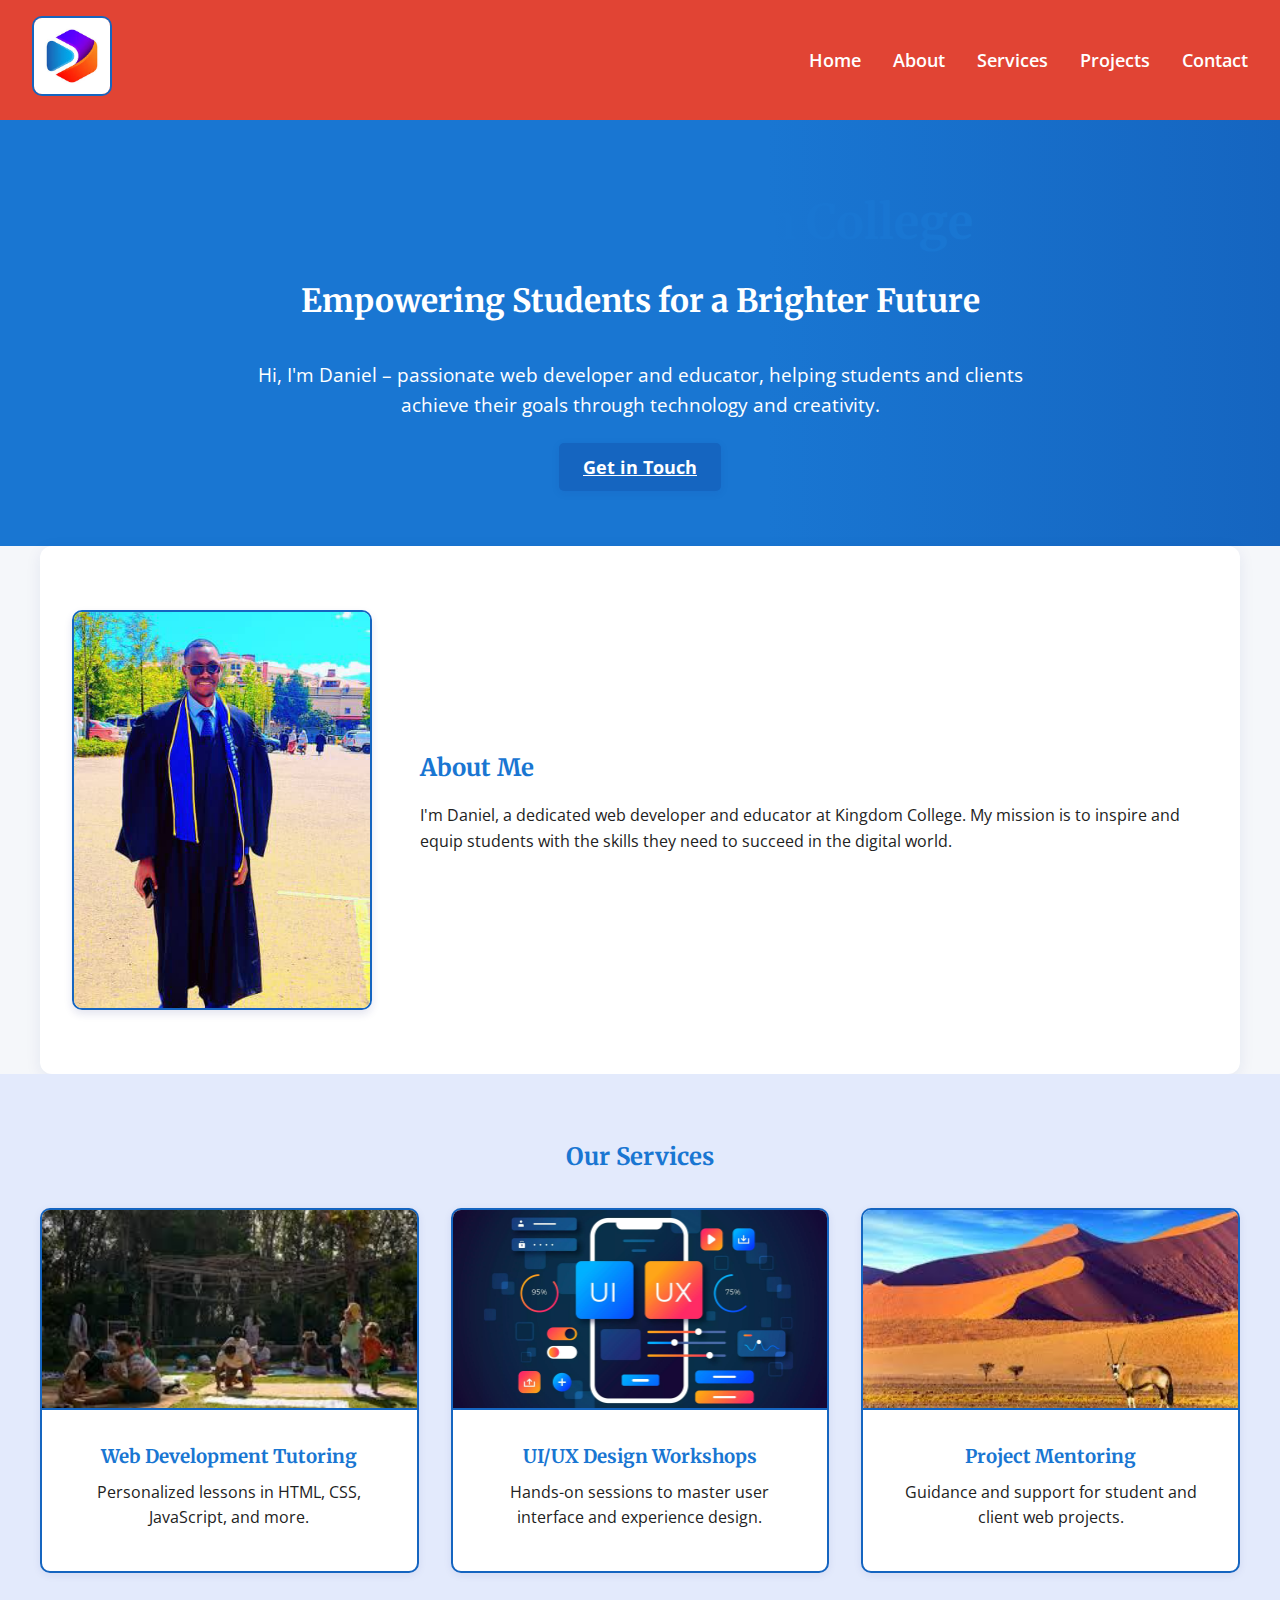
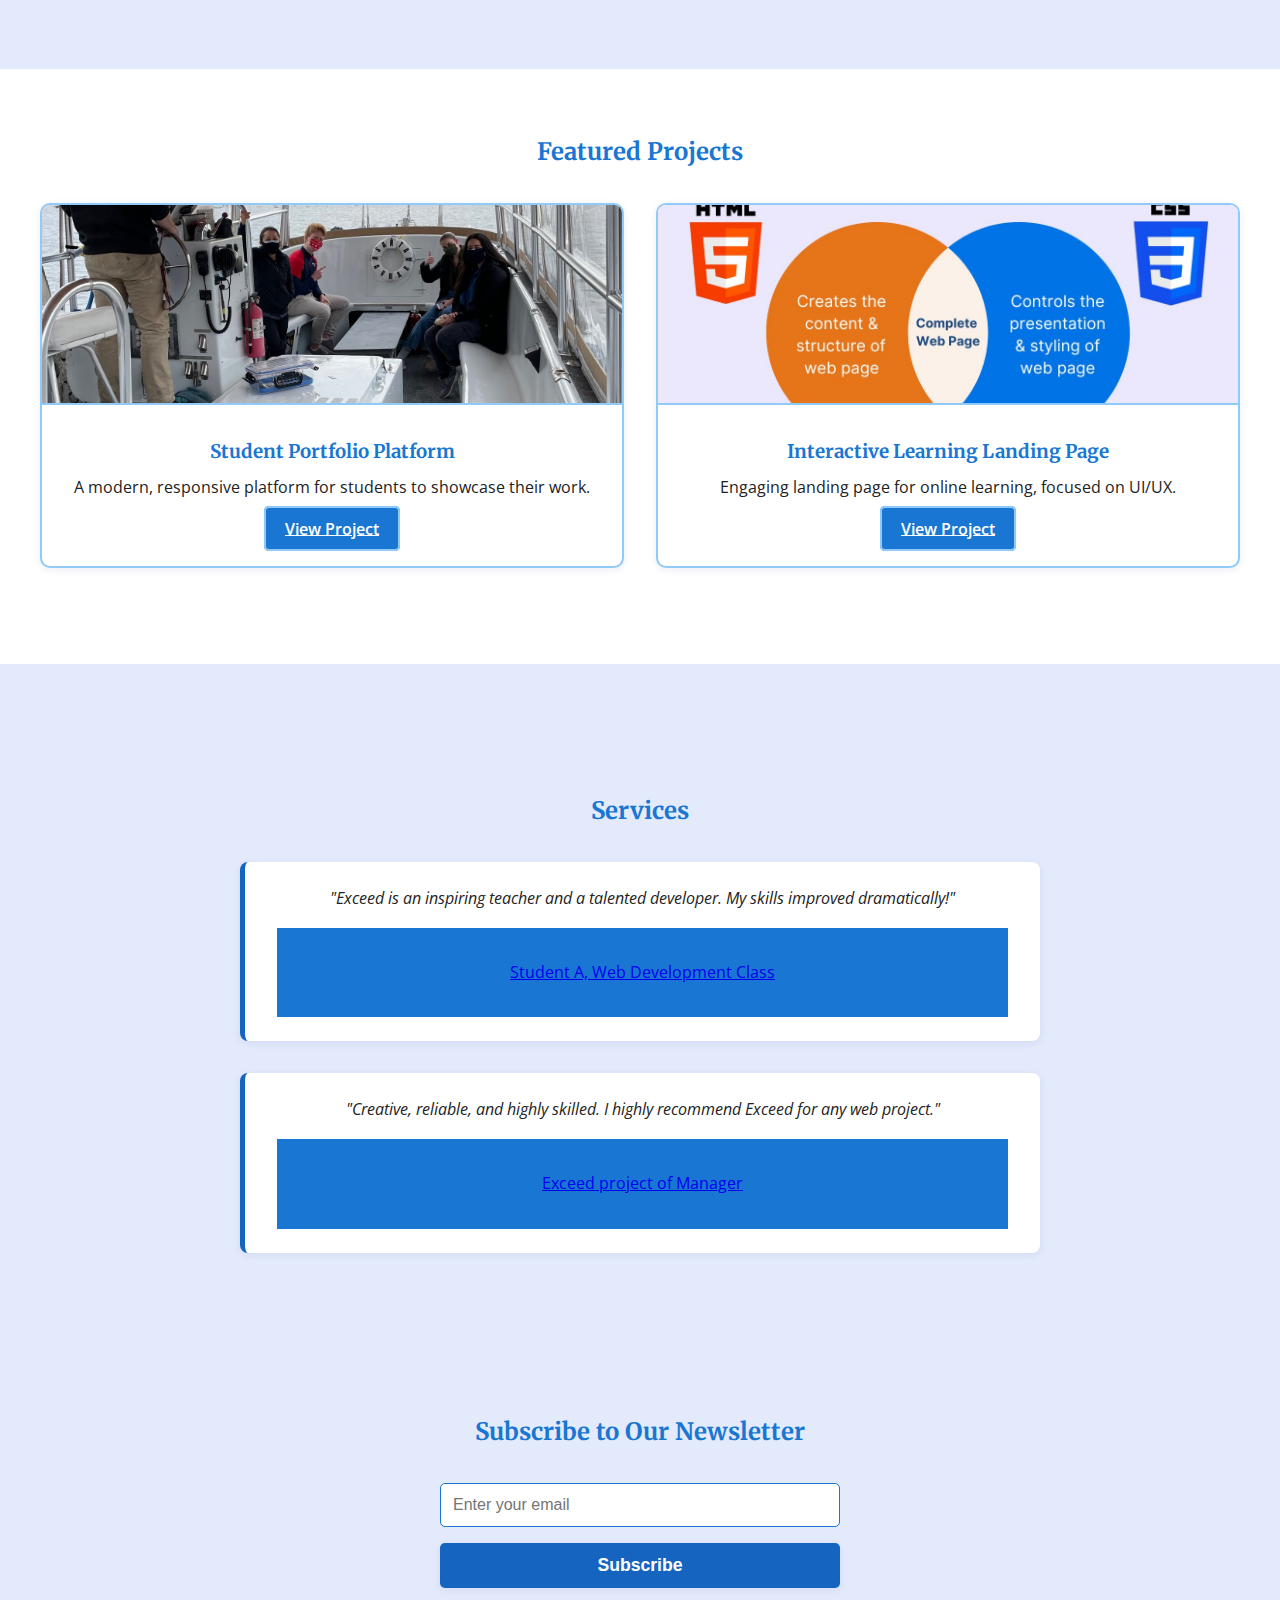
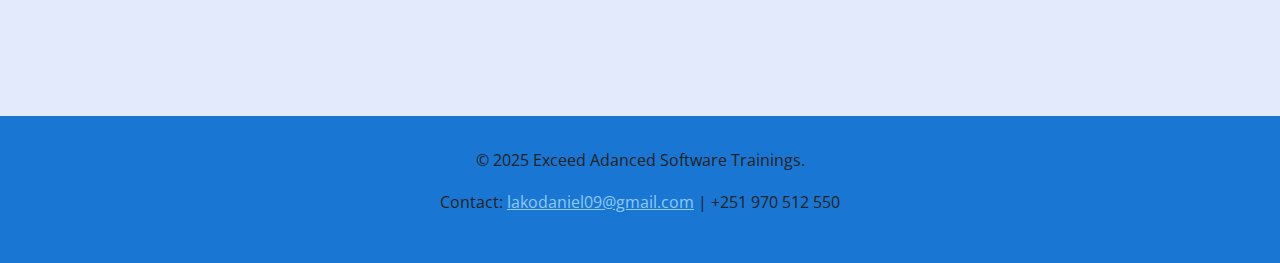
<file: index.html>
<!DOCTYPE html>
<html lang="en">
  <head>
    <meta charset="UTF-8" />
    <meta name="viewport" content="width=device-width, initial-scale=1.0" />
    <title>Exceed PLC</title>
    <link rel="stylesheet" href="css/styles.css" />
    <link rel="preconnect" href="https://fonts.googleapis.com" />
    <link rel="preconnect" href="https://fonts.gstatic.com" crossorigin />
    <link
      href="https://fonts.googleapis.com/css2?family=Merriweather:wght@700&family=Open+Sans:wght@400;600&display=swap"
      rel="stylesheet"
    />
  </head>
  <body>
    <header class="navigation">
      <div class="logo">
        <a href="index.html" aria-label="Home">
          <img
            src="images/images.jpeg"
            alt=""
            width="80"
            height="80"
          />
        </a>

      </div>
      <nav>
        <button class="menu-toggle" aria-label="Toggle navigation menu">
          <span class="menu-icon">&#9776;</span>
        </button>
        <ul class="nav-links">
          <li><a href="#home" aria-current="page">Home</a></li>
          <li><a href="#about">About</a></li>
          <li><a href="#services">Services</a></li>
          <li><a href="#projects">Projects</a></li>
          <li><a href="#contact">Contact</a></li>
        </ul>
      </nav>
    </header>

    <main>
      <section class="hero" id="home">
        <div class="hero-content">
          <h1>Welcome to Kingdom College</h1>
          <h2>Empowering Students for a Brighter Future</h2>
          <p>
            Hi, I'm Daniel – passionate web developer and educator, helping
            students and clients achieve their goals through technology and
            creativity.
          </p>
          <a href="#contact" class="btn-primary">Get in Touch</a>
        </div>
      </section>

      <section class="bio" id="about">
        <img
          src="images/dani.png"
          alt="Daniel's profile picture"
          width="300"
          height="400"
        />
        <div class="bio-content">
          <h2>About Me</h2>
          <p>
            I'm Daniel, a dedicated web developer and educator at Kingdom
            College. My mission is to inspire and equip students with the skills
            they need to succeed in the digital world.
          </p>
          <p class="bio-extended">
            With a background in modern web technologies and a passion for
            teaching, I create engaging learning experiences and innovative web
            solutions.
          </p>
        </div>
      </section>

      <section class="services" id="services">
        <h2>Our Services</h2>
        <div class="services-container">
          <article class="service-card">
            <img src="images/download.jpeg" alt="Tutoring illustration" />
            <div class="service-content">
              <h3>Web Development Tutoring</h3>
              <p>Personalized lessons in HTML, CSS, JavaScript, and more.</p>
            </div>
          </article>
          <article class="service-card">
            <img
              src="images/ux_ui_design_322afd6292.webp"
              alt="UI/UX Design illustration"
            />
            <div class="service-content">
              <h3>UI/UX Design Workshops</h3>
              <p>
                Hands-on sessions to master user interface and experience
                design.
              </p>
            </div>
          </article>
          <article class="service-card">
            <img
              src="images/images copy.jpeg"
              alt="Project Mentoring illustration"
            />
            <div class="service-content">
              <h3>Project Mentoring</h3>
              <p>Guidance and support for student and client web projects.</p>
            </div>
          </article>
        </div>
      </section>

      <section class="projects" id="projects">
        <h2>Featured Projects</h2>
        <div class="projects-container">
          <article class="project-card">
            <img src="images/IMG_3653.jpg" alt="Portfolio Website Screenshot" />
            <div class="project-content">
              <h3>Student Portfolio Platform</h3>
              <p>
                A modern, responsive platform for students to showcase their
                work.
              </p>
              <a href="#" class="btn-secondary">View Project</a>
            </div>
          </article>
          <article class="project-card">
            <img
              src="images/64dcc893c5140_html_vs_css.jpg"
              alt="Landing Page Screenshot"
            />
            <div class="project-content">
              <h3>Interactive Learning Landing Page</h3>
              <p>
                Engaging landing page for online learning, focused on UI/UX.
              </p>
              <a href="#" class="btn-secondary">View Project</a>
            </div>
          </article>
        </div>
      </section>

      <section class="testimonials" id="testimonials">
      <section class="testimonials" id="testimonials">
        <h2>Services</h2>
        <div class="testimonials-container">
          <blockquote>
            <p>
              "Exceed is an inspiring teacher and a talented developer. My
              skills improved dramatically!"
            </p>
            <footer> <a href="/html/project.html">Student A, Web Development Class</a></footer>
          </blockquote>
          <blockquote>
            <p>
              "Creative, reliable, and highly skilled. I highly recommend Exceed
              for any web project."
            </p>
            <footer> <a href="/html/service.html">Exceed project of Manager</a></footer>
          </blockquote>
        </div>
      </section>

      <section class="newsletter" id="newsletter">
        <h2>Subscribe to Our Newsletter</h2>
        <form class="newsletter-form" action="#" method="POST">
          <input
            type="email"
            name="email"
            placeholder="Enter your email"
            required
          />
          <button type="submit" class="btn-primary">Subscribe</button>
        </form>
      </section>
    </main>

    <footer>
      <div class="footer-content">
        <p>&copy; 2025 Exceed Adanced Software Trainings.</p>
        <p>
          Contact:
          <a href="mailto:lakodaniel09@gmail.com">lakodaniel09@gmail.com</a> |
          +251 970 512 550
        </p>
      </div>
    </footer>

    <script>
      // Toggle mobile menu
      document
        .querySelector(".menu-toggle")
        .addEventListener("click", function () {
          document.querySelector(".nav-links").classList.toggle("active");
        });
    </script>
  </body>
</html>
</file>
<file: css/styles.css>
/* CSS Variables and Base Styles */
:root {
  --primary-color: #1976d2; /* Blue */
  --secondary-color: #1565c0; /* Darker Blue */
  --accent-color: #90caf9; /* Light Blue */
  --text-color: #222; /* Dark Gray */
  --bg-color: #f5f7fa; /* Light Gray */
  --card-bg: #fff; /* White */
  --header-font: "Merriweather", Georgia, serif;
  --body-font: "Open Sans", Arial, sans-serif;
}

* {
  margin: 0;
  padding: 0;
  box-sizing: border-box;
}

body {
  font-family: var(--body-font);
  line-height: 1.6;
  color: var(--text-color);
  background-color: var(--bg-color);
}

h1,
h2,
h3,
h4,
h5,
h6 {
  font-family: var(--header-font);
  margin-bottom: 1rem;
  color: var(--primary-color);
}

p {
  margin-bottom: 1rem;
  color: var(--text-color);
}

/* Navigation */
.navigation {
  display: flex;
  justify-content: space-between;
  align-items: center;
  padding: 1rem 2rem;
  background-color: #e14434;
  position: sticky;
  top: 0;
  z-index: 1000;
}

.logo img {
  width: 80px;
  height: 80px;
  object-fit: cover;
  border-radius: 10px;
  border: 2px solid var(--secondary-color);
}

.nav-links {
  display: flex;
  gap: 2rem;
  list-style: none;
}

.nav-links a {
  color: white;
  text-decoration: none;
  font-weight: 600;
  font-size: 1.1rem;
  transition: color 0.3s;
}

.nav-links a:hover {
  color: var(--accent-color);
}

.menu-toggle {
  display: none;
  background: none;
  border: none;
  color: var(--card-bg);
  font-size: 2rem;
  cursor: pointer;
}

/* Hero Section */
.hero {
  background: linear-gradient(
    90deg,
    var(--primary-color) 60%,
    var(--secondary-color) 100%
  );
  color: var(--card-bg);
  padding: 4rem 2rem;
  text-align: center;
}

.hero-content {
  max-width: 800px;
  margin: 0 auto;
}

.hero h1 {
  font-size: 3rem;
  margin-bottom: 1rem;
}

.hero h2 {
  font-size: 2rem;
  margin-bottom: 2rem;
  color: var(--card-bg);
}

.hero p {
  font-size: 1.2rem;
  color: var(--card-bg);
  margin-bottom: 2rem;
}

/* Bio Section */
.bio {
  display: flex;
  gap: 3rem;
  padding: 4rem 2rem;
  align-items: center;
  max-width: 1200px;
  margin: 0 auto;
  background: var(--card-bg);
  color: var(--text-color);
  border-radius: 12px;
  box-shadow: 0 4px 16px rgba(26, 35, 126, 0.08);
}

.bio img {
  width: 300px;
  height: 400px;
  object-fit: cover;
  border-radius: 10px;
  box-shadow: 0 4px 8px rgba(26, 35, 126, 0.12);
  border: 2px solid var(--secondary-color);
}

.bio-content {
  flex: 1;
}

.bio-extended {
  display: none;
  margin-top: 1rem;
}

.bio-extended.show {
  display: block;
}

.bio-content h2 {
  color: var(--primary-color);
}
.bio-content p {
  color: var(--text-color);
}

/* Services Section */
.services {
  background: #e3eafc;
  padding: 4rem 2rem;
  text-align: center;
}

.services-container {
  display: grid;
  grid-template-columns: repeat(auto-fit, minmax(300px, 1fr));
  gap: 2rem;
  max-width: 1200px;
  margin: 2rem auto;
}

.service-card {
  background-color: var(--card-bg);
  border-radius: 10px;
  overflow: hidden;
  transition: transform 0.3s, box-shadow 0.3s;
  box-shadow: 0 2px 8px rgba(26, 35, 126, 0.08);
  border: 2px solid var(--secondary-color);
}

.service-card:hover {
  transform: translateY(-5px);
  box-shadow: 0 6px 24px rgba(255, 214, 0, 0.15);
}

.service-card a {
  text-decoration: none;
  color: var(--text-color);
}

.service-card img {
  width: 100%;
  height: 200px;
  object-fit: cover;
  border-bottom: 2px solid var(--secondary-color);
}

.service-content {
  padding: 1.5rem;
}

.service-content h3 {
  color: var(--primary-color);
  margin-bottom: 0.5rem;
}

/* Footer */
footer {
  text-align: center;
  padding: 2rem;
  background-color: var(--primary-color);
  color: var(--card-bg);
}

/* Buttons */
.btn-primary {
  background-color: var(--secondary-color);
  color: var(--card-bg);
  padding: 0.75rem 1.5rem;
  border: none;
  border-radius: 5px;
  font-weight: 700;
  font-size: 1.1rem;
  cursor: pointer;
  transition: background 0.3s, color 0.3s;
  box-shadow: 0 2px 8px rgba(26, 35, 126, 0.08);
}

.btn-primary:hover {
  background-color: var(--accent-color);
  color: var(--primary-color);
}

.btn-secondary {
  background-color: var(--primary-color);
  color: var(--card-bg);
  padding: 0.6rem 1.2rem;
  border: 2px solid var(--accent-color);
  border-radius: 5px;
  font-weight: 600;
  font-size: 1rem;
  cursor: pointer;
  transition: background 0.3s, color 0.3s;
}

.btn-secondary:hover {
  background-color: var(--accent-color);
  color: var(--primary-color);
}

/* Contact Page (if needed) */
.contact-page {
  max-width: 1200px;
  margin: 0 auto;
  padding: 4rem 2rem;
}

.contact-header {
  text-align: center;
  margin-bottom: 3rem;
}

.contact-content {
  display: grid;
  grid-template-columns: 1fr 2fr;
  gap: 4rem;
}

.contact-details {
  list-style: none;
}

.contact-details li {
  display: flex;
  align-items: center;
  gap: 1rem;
  margin-bottom: 1.5rem;
  color: #fff;
}

.contact-details a {
  color: var(--primary-color);
  text-decoration: none;
}

.contact-form {
  background-color: rgba(255, 255, 255, 0.1);
  padding: 2rem;
  border-radius: 10px;
}

.form-group {
  margin-bottom: 1.5rem;
}

.form-group label {
  display: block;
  margin-bottom: 0.5rem;
  color: #fff;
}

.form-group input,
.form-group textarea {
  width: 100%;
  padding: 0.75rem;
  border: 1px solid rgba(255, 255, 255, 0.2);
  border-radius: 5px;
  background-color: rgba(255, 255, 255, 0.1);
  color: #fff;
}

/* Responsive Design */
@media (max-width: 900px) {
  .bio {
    flex-direction: column;
    text-align: center;
  }
  .bio img {
    width: 100%;
    max-width: 300px;
    margin: 0 auto;
  }
  .contact-content {
    grid-template-columns: 1fr;
  }
}

@media (max-width: 768px) {
  .menu-toggle {
    display: block;
  }
  .nav-links {
    display: none;
    position: absolute;
    top: 100%;
    left: 0;
    right: 0;
    background-color: var(--primary-color);
    flex-direction: column;
    padding: 1rem;
    text-align: center;
  }
  .nav-links.active {
    display: flex;
  }
  .hero h1 {
    font-size: 2.5rem;
  }
  .hero h2 {
    font-size: 1.5rem;
  }
}

@media (max-width: 480px) {
  .hero h1 {
    font-size: 2rem;
  }
  .services-container {
    grid-template-columns: 1fr;
  }
}

/* --- Existing Section Styles Below --- */
/* Projects Section */
.projects {
  padding: 4rem 2rem;
  background: var(--card-bg);
  text-align: center;
}
.projects-container {
  display: grid;
  grid-template-columns: repeat(auto-fit, minmax(320px, 1fr));
  gap: 2rem;
  max-width: 1200px;
  margin: 2rem auto;
}
.project-card {
  background: #fff;
  border-radius: 10px;
  overflow: hidden;
  box-shadow: 0 2px 8px rgba(26, 35, 126, 0.08);
  border: 2px solid var(--accent-color);
  transition: transform 0.3s, box-shadow 0.3s;
}
.project-card:hover {
  transform: translateY(-5px) scale(1.02);
  box-shadow: 0 6px 24px rgba(56, 142, 60, 0.12);
}
.project-card img {
  width: 100%;
  height: 200px;
  object-fit: cover;
  border-bottom: 2px solid var(--accent-color);
}
.project-content {
  padding: 1.5rem;
}
.project-content h3 {
  color: var(--primary-color);
  margin-bottom: 0.5rem;
}

/* Testimonials Section */
.testimonials {
  padding: 4rem 2rem;
  background: #e3eafc;
  text-align: center;
}
.testimonials-container {
  display: flex;
  flex-direction: column;
  gap: 2rem;
  max-width: 800px;
  margin: 2rem auto;
}
.testimonials blockquote {
  background: #fff;
  color: var(--text-color);
  border-left: 5px solid var(--secondary-color);
  padding: 1.5rem 2rem;
  border-radius: 8px;
  font-style: italic;
  position: relative;
  box-shadow: 0 2px 8px rgba(26, 35, 126, 0.08);
}
.testimonials blockquote footer {
  margin-top: 1rem;
  font-size: 1rem;
  color: var(--accent-color);
  font-style: normal;
}

/* Newsletter Section */
.newsletter {
  padding: 4rem 2rem;
  background: #e3eafc;
  text-align: center;
}
.newsletter-form {
  display: flex;
  flex-direction: column;
  align-items: center;
  gap: 1rem;
  max-width: 400px;
  margin: 2rem auto 0 auto;
}
.newsletter-form input[type="email"] {
  padding: 0.75rem;
  border-radius: 5px;
  border: 1px solid var(--primary-color);
  width: 100%;
  font-size: 1rem;
}
.newsletter-form button {
  width: 100%;
}

footer {
  text-align: center;
  padding: 2rem;
  background-color: var(--primary-color);
  color: var(--card-bg);
}
.footer-content a {
  color: var(--accent-color);
  text-decoration: underline;
}
.footer-content a:hover {
  color: var(--secondary-color);
}
</file>
